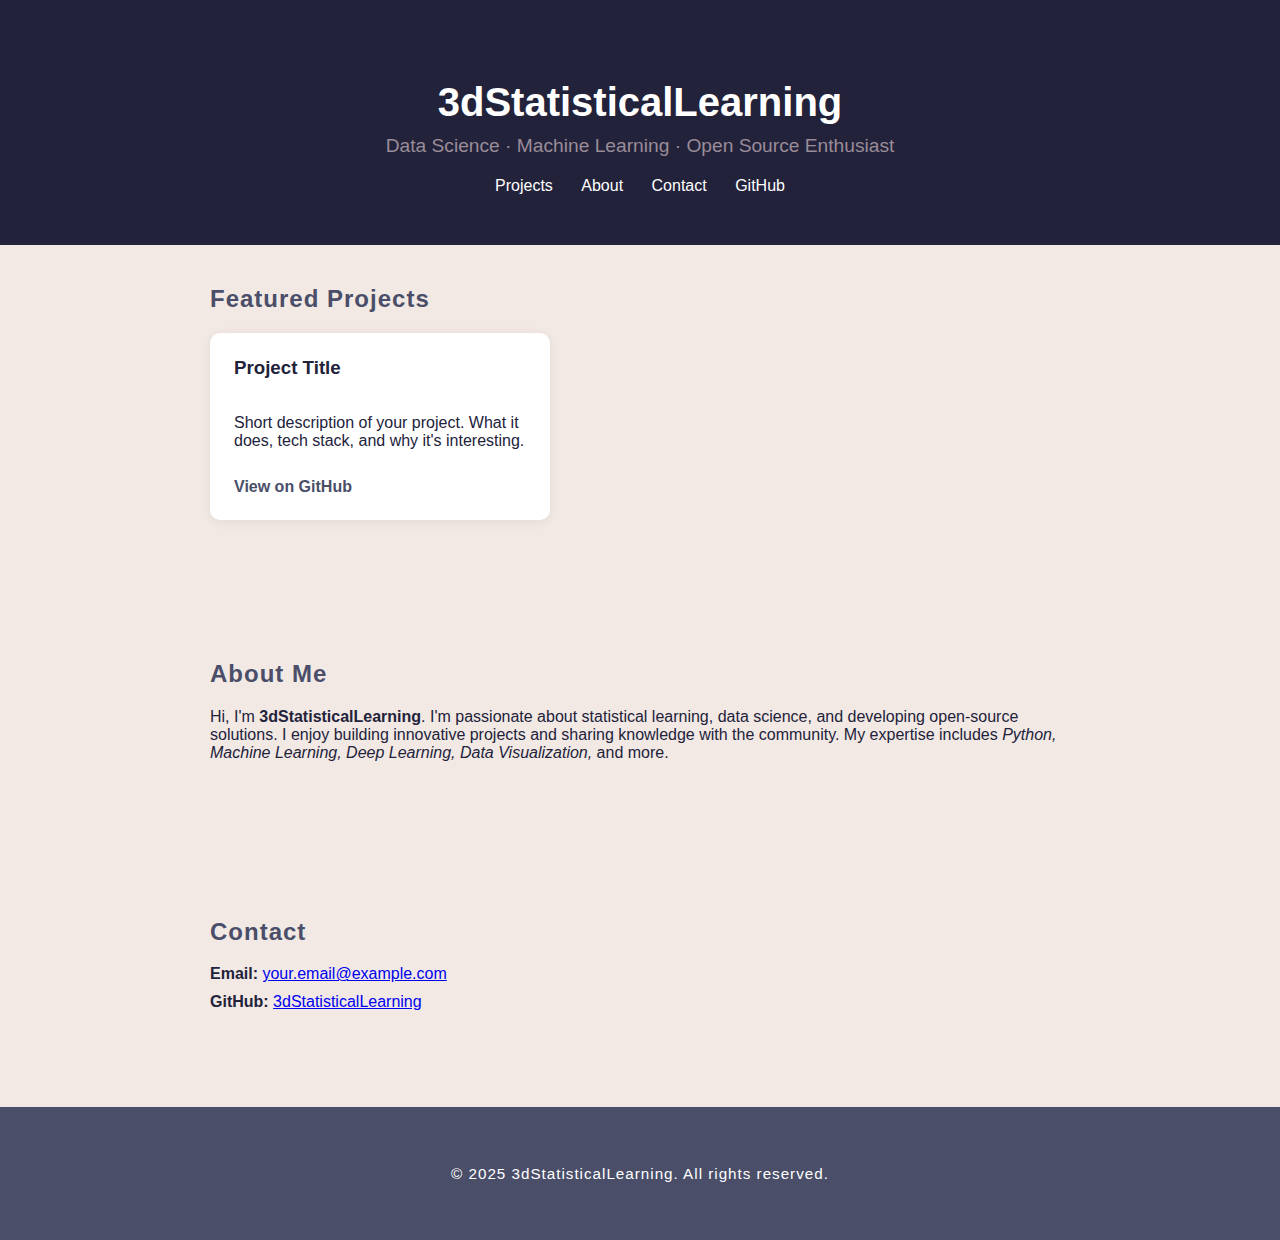
<file: index.html>
<!DOCTYPE html>
<html lang="en">
<head>
  <meta charset="UTF-8">
  <meta name="viewport" content="width=device-width,initial-scale=1.0">
  <title>3dStatisticalLearning | Portfolio</title>
  <link rel="stylesheet" href="styles.css">
  <link rel="icon" href="favicon.ico">
  <meta name="description" content="Professional portfolio of 3dStatisticalLearning. Explore projects, skills, and contact information.">
</head>
<body>
  <header>
    <div class="container">
      <h1>3dStatisticalLearning</h1>
      <p class="subtitle">Data Science · Machine Learning · Open Source Enthusiast</p>
      <nav>
        <a href="#projects">Projects</a>
        <a href="#about">About</a>
        <a href="#contact">Contact</a>
        <a href="https://github.com/3dStatisticalLearning" target="_blank" rel="noopener">GitHub</a>
      </nav>
    </div>
  </header>
  <main>
    <section id="projects" class="container">
      <h2>Featured Projects</h2>
      <div class="projects-grid">
        <!-- Example Project Card -->
        <div class="project-card">
          <h3>Project Title</h3>
          <p>Short description of your project. What it does, tech stack, and why it's interesting.</p>
          <a href="https://github.com/3dStatisticalLearning/your-project" target="_blank" rel="noopener">View on GitHub</a>
        </div>
        <!-- Copy and update the above card for each project -->
        <!--
        <div class="project-card">
          <h3>Another Project</h3>
          <p>Another project description.</p>
          <a href="https://github.com/3dStatisticalLearning/another-project" target="_blank" rel="noopener">View on GitHub</a>
        </div>
        -->
      </div>
    </section>
    <section id="about" class="container">
      <h2>About Me</h2>
      <p>
        Hi, I'm <strong>3dStatisticalLearning</strong>. I'm passionate about statistical learning, data science, and developing open-source solutions. I enjoy building innovative projects and sharing knowledge with the community. My expertise includes <em>Python, Machine Learning, Deep Learning, Data Visualization,</em> and more.
      </p>
    </section>
    <section id="contact" class="container">
      <h2>Contact</h2>
      <ul class="contact-list">
        <li><strong>Email:</strong> <a href="mailto:your.email@example.com">your.email@example.com</a></li>
        <li><strong>GitHub:</strong> <a href="https://github.com/3dStatisticalLearning" target="_blank" rel="noopener">3dStatisticalLearning</a></li>
        <!-- Add more social links as needed -->
      </ul>
    </section>
  </main>
  <footer>
    <div class="container">
      &copy; 2025 3dStatisticalLearning. All rights reserved.
    </div>
  </footer>
</body>
</html>
</file>
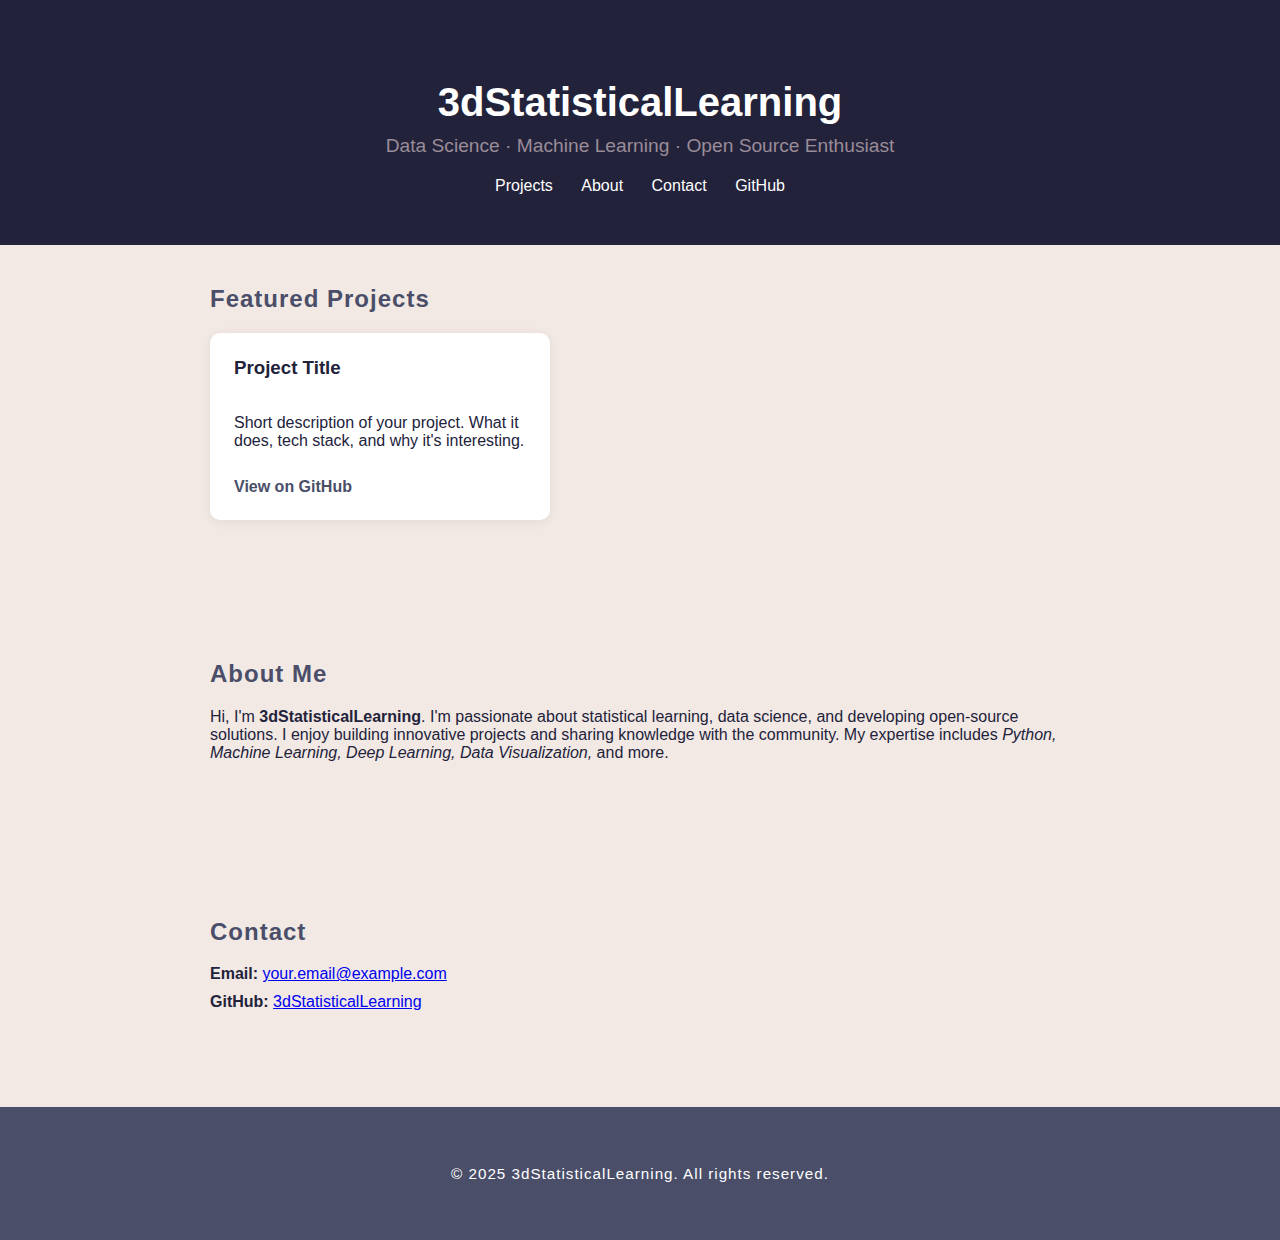
<file: index (1).html>
<!DOCTYPE html>
<html lang="en">
<head>
  <meta charset="UTF-8">
  <meta name="viewport" content="width=device-width,initial-scale=1.0">
  <title>3dStatisticalLearning | Portfolio</title>
  <link rel="stylesheet" href="styles.css">
  <link rel="icon" href="favicon.ico">
  <meta name="description" content="Professional portfolio of 3dStatisticalLearning. Explore projects, skills, and contact information.">
</head>
<body>
  <header>
    <div class="container">
      <h1>3dStatisticalLearning</h1>
      <p class="subtitle">Data Science · Machine Learning · Open Source Enthusiast</p>
      <nav>
        <a href="#projects">Projects</a>
        <a href="#about">About</a>
        <a href="#contact">Contact</a>
        <a href="https://github.com/3dStatisticalLearning" target="_blank" rel="noopener">GitHub</a>
      </nav>
    </div>
  </header>
  <main>
    <section id="projects" class="container">
      <h2>Featured Projects</h2>
      <div class="projects-grid">
        <!-- Example Project Card -->
        <div class="project-card">
          <h3>Project Title</h3>
          <p>Short description of your project. What it does, tech stack, and why it's interesting.</p>
          <a href="https://github.com/3dStatisticalLearning/your-project" target="_blank" rel="noopener">View on GitHub</a>
        </div>
        <!-- Copy and update the above card for each project -->
        <!--
        <div class="project-card">
          <h3>Another Project</h3>
          <p>Another project description.</p>
          <a href="https://github.com/3dStatisticalLearning/another-project" target="_blank" rel="noopener">View on GitHub</a>
        </div>
        -->
      </div>
    </section>
    <section id="about" class="container">
      <h2>About Me</h2>
      <p>
        Hi, I'm <strong>3dStatisticalLearning</strong>. I'm passionate about statistical learning, data science, and developing open-source solutions. I enjoy building innovative projects and sharing knowledge with the community. My expertise includes <em>Python, Machine Learning, Deep Learning, Data Visualization,</em> and more.
      </p>
    </section>
    <section id="contact" class="container">
      <h2>Contact</h2>
      <ul class="contact-list">
        <li><strong>Email:</strong> <a href="mailto:your.email@example.com">your.email@example.com</a></li>
        <li><strong>GitHub:</strong> <a href="https://github.com/3dStatisticalLearning" target="_blank" rel="noopener">3dStatisticalLearning</a></li>
        <!-- Add more social links as needed -->
      </ul>
    </section>
  </main>
  <footer>
    <div class="container">
      &copy; 2025 3dStatisticalLearning. All rights reserved.
    </div>
  </footer>
</body>
</html>
</file>
<file: styles.css>
:root {
  --primary: #22223b;
  --secondary: #4a4e69;
  --accent: #9a8c98;
  --bg: #f2e9e4;
  --white: #fff;
}

* {
  box-sizing: border-box;
}

body {
  margin: 0;
  font-family: 'Segoe UI', 'Roboto', Arial, sans-serif;
  background: var(--bg);
  color: var(--primary);
}

.container {
  max-width: 900px;
  margin: 0 auto;
  padding: 40px 20px;
}

header {
  background: var(--primary);
  color: var(--white);
  padding: 40px 0 10px 0;
  text-align: center;
}

header h1 {
  margin: 0;
  font-size: 2.5rem;
}

.subtitle {
  margin: 10px 0 20px 0;
  font-size: 1.2rem;
  color: var(--accent);
}

nav {
  margin-top: 10px;
}

nav a {
  color: var(--white);
  text-decoration: none;
  margin: 0 12px;
  font-weight: 500;
  transition: color 0.2s;
}

nav a:hover {
  color: var(--accent);
}

h2 {
  margin-top: 0;
  color: var(--secondary);
  letter-spacing: 1px;
}

.projects-grid {
  display: flex;
  flex-wrap: wrap;
  gap: 24px;
}

.project-card {
  background: var(--white);
  border-radius: 10px;
  box-shadow: 0 2px 12px rgba(34,34,59,0.07);
  padding: 24px;
  flex: 1 1 250px;
  min-width: 250px;
  max-width: 340px;
  display: flex;
  flex-direction: column;
  justify-content: space-between;
}

.project-card h3 {
  margin-top: 0;
  color: var(--primary);
}

.project-card p {
  flex: 1;
}

.project-card a {
  color: var(--secondary);
  font-weight: 600;
  text-decoration: none;
  margin-top: 12px;
  align-self: flex-start;
  transition: color 0.2s;
}

.project-card a:hover {
  color: var(--accent);
}

#about {
  margin-top: 60px;
}

#contact {
  margin-top: 60px;
}

.contact-list {
  list-style: none;
  padding: 0;
}

.contact-list li {
  margin-bottom: 10px;
}

footer {
  background: var(--secondary);
  color: var(--white);
  text-align: center;
  padding: 18px 0;
  font-size: 0.95rem;
  margin-top: 40px;
  letter-spacing: 1px;
}

@media (max-width: 700px) {
  .projects-grid {
    flex-direction: column;
    gap: 16px;
  }
  .container {
    padding: 32px 8px;
  }
  header {
    padding: 28px 0 8px 0;
  }
}
</file>
